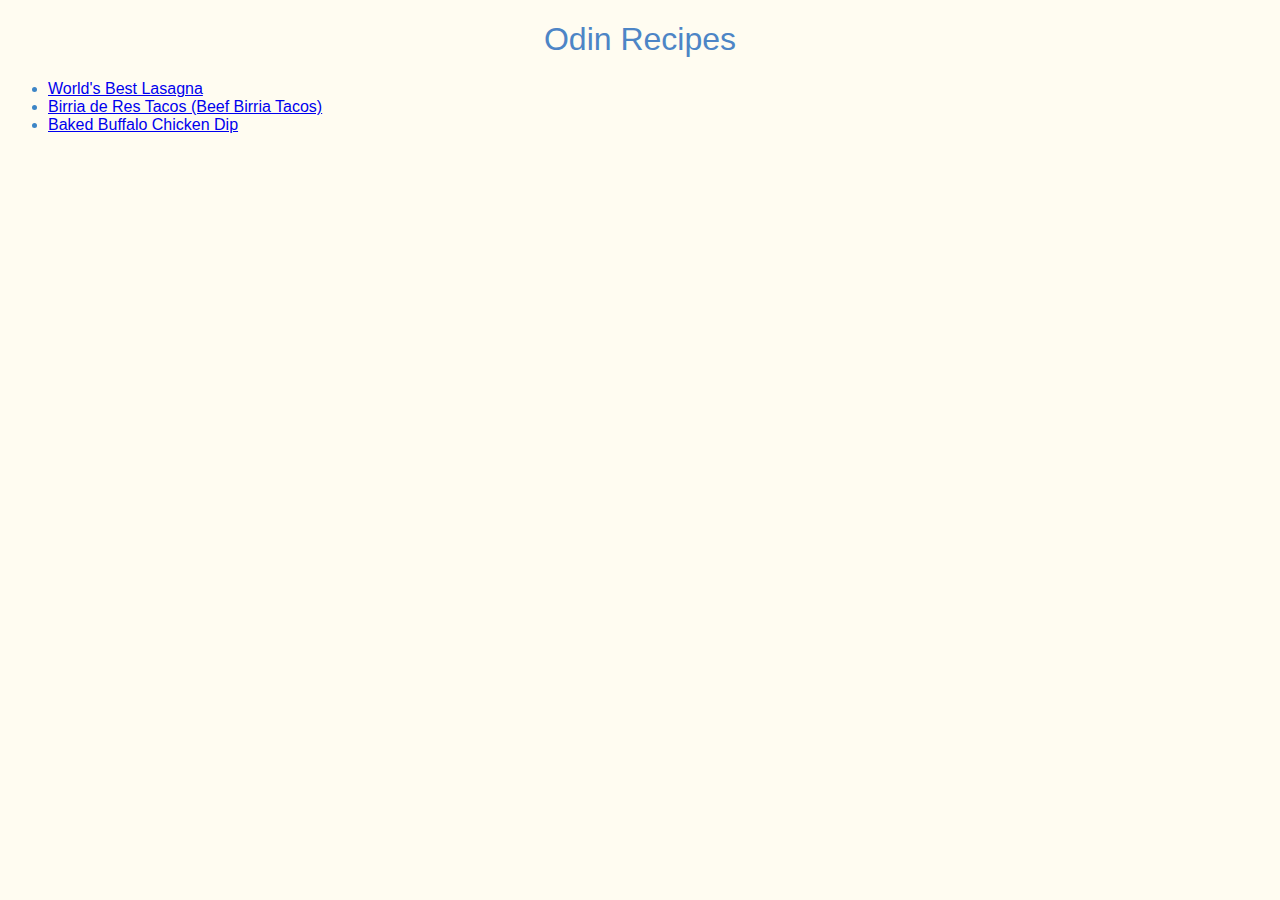
<file: index.html>
<!DOCTYPE html>
<html lang="en">
    <head>
        <meta charset="utf-8">
        <title>Odin Recipe Project</title>
        <link href="styles.css" rel="stylesheet">
    </head>
    <body>
        <h1 class="body-h1">Odin Recipes</h1>
        <div class="recipe-list">
            <ul>
                <li><a href="recipes/lasagna.html">World's Best Lasagna</a></li>
                <li><a href="recipes/tacos.html">Birria de Res Tacos (Beef Birria Tacos)</a></li>
                <li><a href="recipes/chicken_dip.html">Baked Buffalo Chicken Dip</a></li>
            </ul>
        </div>
    </body>
</html>
</file>
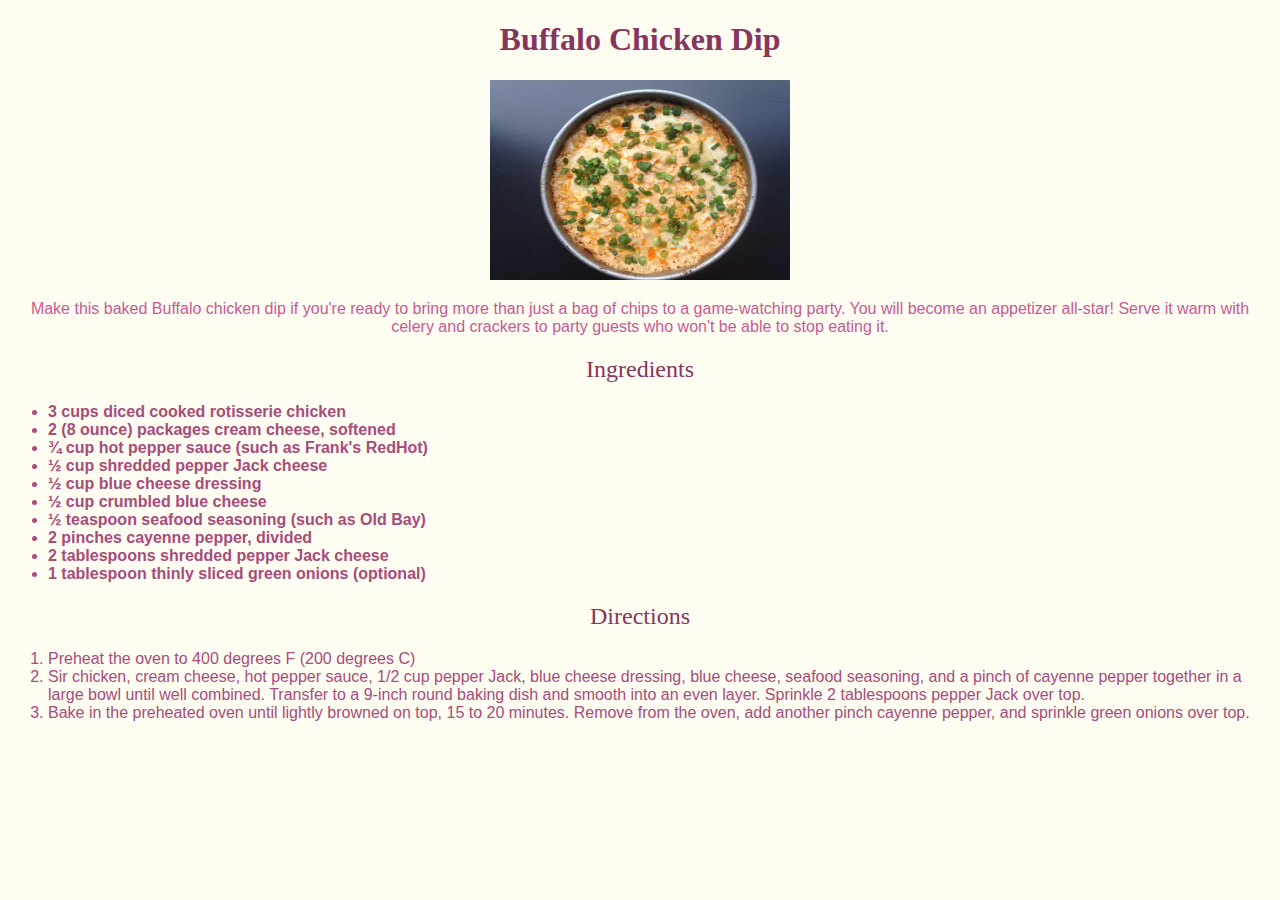
<file: recipes/chicken_dip.html>
<!DOCTYPE html>
<html lang="en">
    <head>
        <meta charset="utf-8">
        <link href="../styles.css" rel="stylesheet">
        <title>Buffalo Chicken Dip</title>
    </head>
    <body>
        <h1 class="dip-h1">Buffalo Chicken Dip</h1>
        <div class="dip-container"> <img class="dip-img" src="./images/chicken_dip.jpg" width="300" height="200" alt="Buffalo Chicken Dip"></div>
        <p class="dip-p"> Make this baked Buffalo chicken dip if you're ready to bring more than just a bag of chips to a game-watching party. You will become an appetizer all-star! Serve it warm with celery and crackers to party guests who won't be able to stop eating it.</p>
        <h2 class="dip-ing">Ingredients</h2>
        <ul class="ding-li">
            <li><strong>3 cups diced cooked rotisserie chicken</strong></li>
            <li><strong>2 (8 ounce) packages cream cheese, softened</strong></li>
            <li><strong>¾ cup hot pepper sauce (such as Frank's RedHot)</strong></li>
            <li><strong>½ cup shredded pepper Jack cheese</strong></li>
            <li><strong>½ cup blue cheese dressing</strong></li>
            <li><strong>½ cup crumbled blue cheese</strong></li>
            <li><strong>½ teaspoon seafood seasoning (such as Old Bay)</strong></li>
            <li><strong>2 pinches cayenne pepper, divided</strong></li>
            <li><strong>2 tablespoons shredded pepper Jack cheese</strong></li>
            <li><strong>1 tablespoon thinly sliced green onions (optional)</strong></li>
            </ul>
            <h2 class="dip-dir">Directions</h2>
            <ol class="dip-lidi">
                <li>Preheat the oven to 400 degrees F (200 degrees C)</li>
                <li>Sir chicken, cream cheese, hot pepper sauce, 1/2 cup pepper Jack, blue cheese dressing, blue cheese, seafood seasoning, and a pinch of cayenne pepper together in a large bowl until well combined. Transfer to a 9-inch round baking dish and smooth into an even layer. Sprinkle 2 tablespoons pepper Jack over top.</li>
                <li>Bake in the preheated oven until lightly browned on top, 15 to 20 minutes. Remove from the oven, add another pinch cayenne pepper, and sprinkle green onions over top.</li>
            </ol>
    </body>
</html>
</file>
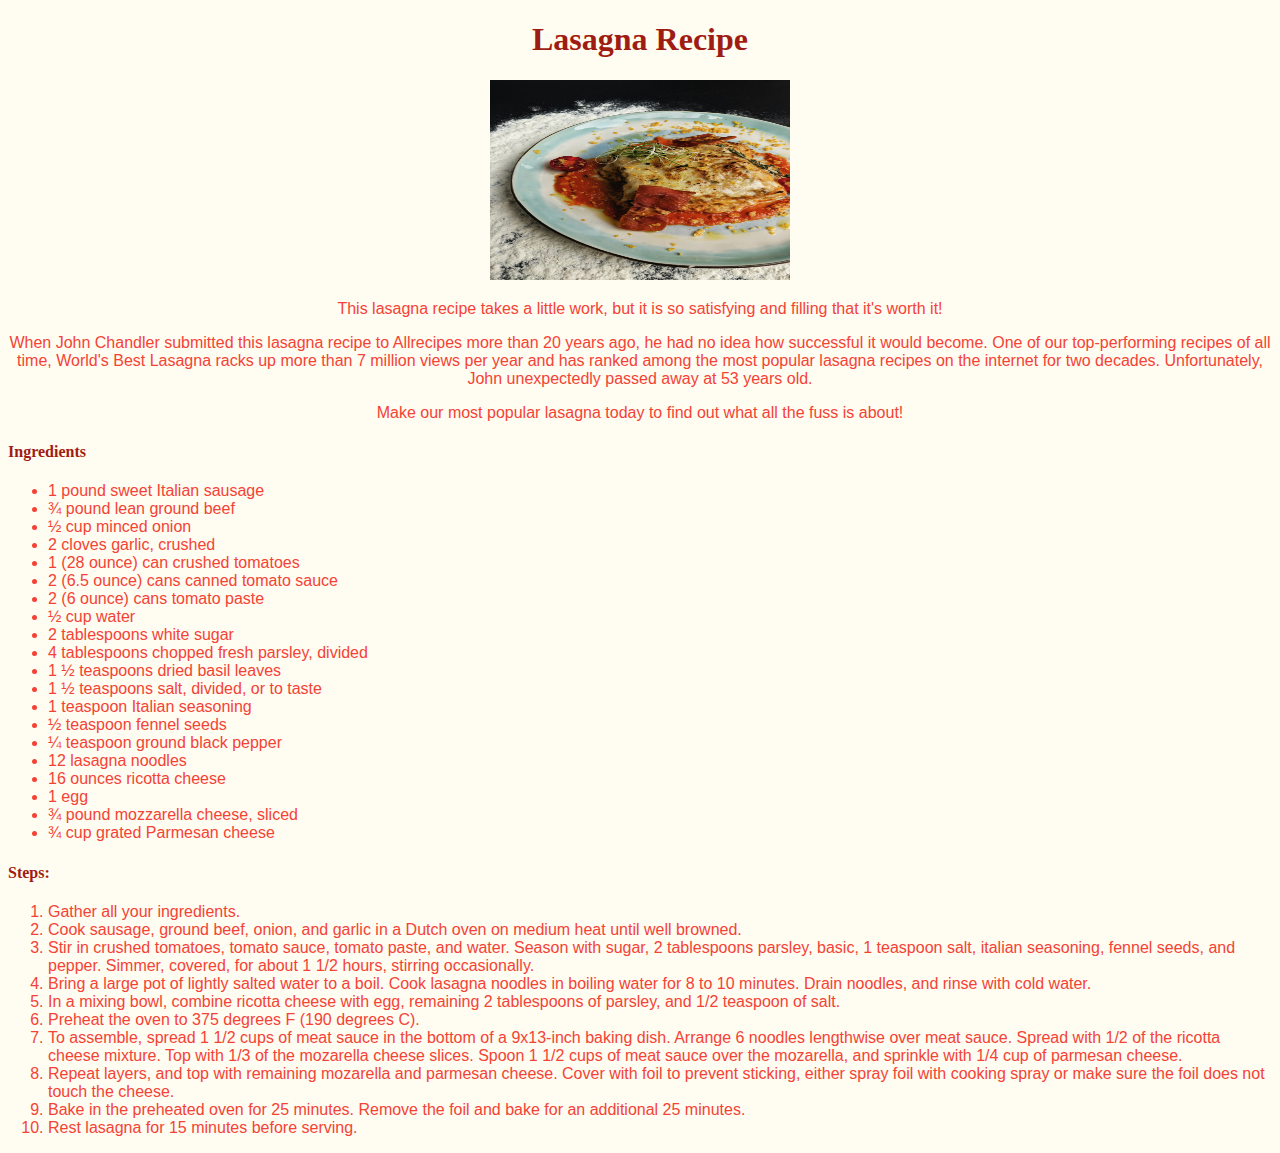
<file: recipes/lasagna.html>
<!DOCTYPE html>
<html lang="en">
    <head>
        <meta charset="utf-8">
        <link href="../styles.css" rel="stylesheet">
        <title>Lasagna Recipe</title>
    </head>
    <body>
        <h1 class="las-rec">Lasagna Recipe</h1>
        <div class="container">
            <img src="./images/lasagna.jpg" alt="picture of lasagna" width="300" height="200">
        </div>
        <div id="lasd-p"><p>This lasagna recipe takes a little work, but it is so satisfying and filling that it's worth it!</p>
            <p>When John Chandler submitted this lasagna recipe to Allrecipes more than 20 years ago, he had no idea how successful it would become. One of our top-performing recipes of all time, World's Best Lasagna racks up more than 7 million views per year and has ranked among the most popular lasagna recipes on the internet for two decades. Unfortunately, John unexpectedly passed away at 53 years old.</p>
            <p>Make our most popular lasagna today to find out what all the fuss is about!</p></div>
        <h4 class="las-ing">Ingredients</h4>
        <ul id="ing-li">
            <li><strong>1 pound sweet Italian sausage</strong></li>
            <li><strong>¾ pound lean ground beef</strong></li>
            <li><strong>½ cup minced onion</strong></li>
            <li><strong>2 cloves garlic, crushed</strong></li>
            <li><strong>1 (28 ounce) can crushed tomatoes</strong></li>
            <li><strong>2 (6.5 ounce) cans canned tomato sauce</strong></li>
            <li><strong>2 (6 ounce) cans tomato paste</strong></li>
            <li><strong>½ cup water</strong></li>
            <li><strong>2 tablespoons white sugar</strong></li>
            <li><strong>4 tablespoons chopped fresh parsley, divided</strong></li>
            <li><strong>1 ½ teaspoons dried basil leaves</strong></li>
            <li><strong>1 ½ teaspoons salt, divided, or to taste</strong></li>
            <li><strong>1 teaspoon Italian seasoning</strong></li>
            <li><strong>½ teaspoon fennel seeds</strong></li>
            <li><strong>¼ teaspoon ground black pepper</strong></li>
            <li><strong>12 lasagna noodles</strong></li>
            <li><strong>16 ounces ricotta cheese</strong></li>
            <li><strong>1 egg</strong></li>
            <li><strong>¾ pound mozzarella cheese, sliced</strong></li>
            <li><strong>¾ cup grated Parmesan cheese</strong></li>
        </ul>
        <h4 class="las-steps">Steps:</h4>
        <ol id="la-stli">
            <li>Gather all your ingredients.</li>
            <li>Cook sausage, ground beef, onion, and garlic in a Dutch oven on medium heat until well browned.</li>
            <li>Stir in crushed tomatoes, tomato sauce, tomato paste, and water. Season with sugar, 2 tablespoons parsley, basic, 1 teaspoon salt, italian seasoning, fennel seeds, and pepper. Simmer, covered, for about 1 1/2 hours, stirring occasionally.</li>
            <li>Bring a large pot of lightly salted water to a boil. Cook lasagna noodles in boiling water for 8 to 10 minutes. Drain noodles, and rinse with cold water.</li>
            <li>In a mixing bowl, combine ricotta cheese with egg, remaining 2 tablespoons of parsley, and 1/2 teaspoon of salt.</li>
            <li>Preheat the oven to 375 degrees F (190 degrees C).</li>
            <li>To assemble, spread 1 1/2 cups of meat sauce in the bottom of a 9x13-inch baking dish. Arrange 6 noodles lengthwise over meat sauce. Spread with 1/2 of the ricotta cheese mixture. Top with 1/3 of the mozarella cheese slices. Spoon 1 1/2 cups of meat sauce over the mozarella, and sprinkle with 1/4 cup of parmesan cheese.</li>
            <li>Repeat layers, and top with remaining mozarella and parmesan cheese. Cover with foil to prevent sticking, either spray foil with cooking spray or make sure the foil does not touch the cheese.</li>
            <li>Bake in the preheated oven for 25 minutes. Remove the foil and bake for an additional 25 minutes.</li>
            <li>Rest lasagna for 15 minutes before serving.</li>
        </ol>
    </body>
</html>
</file>
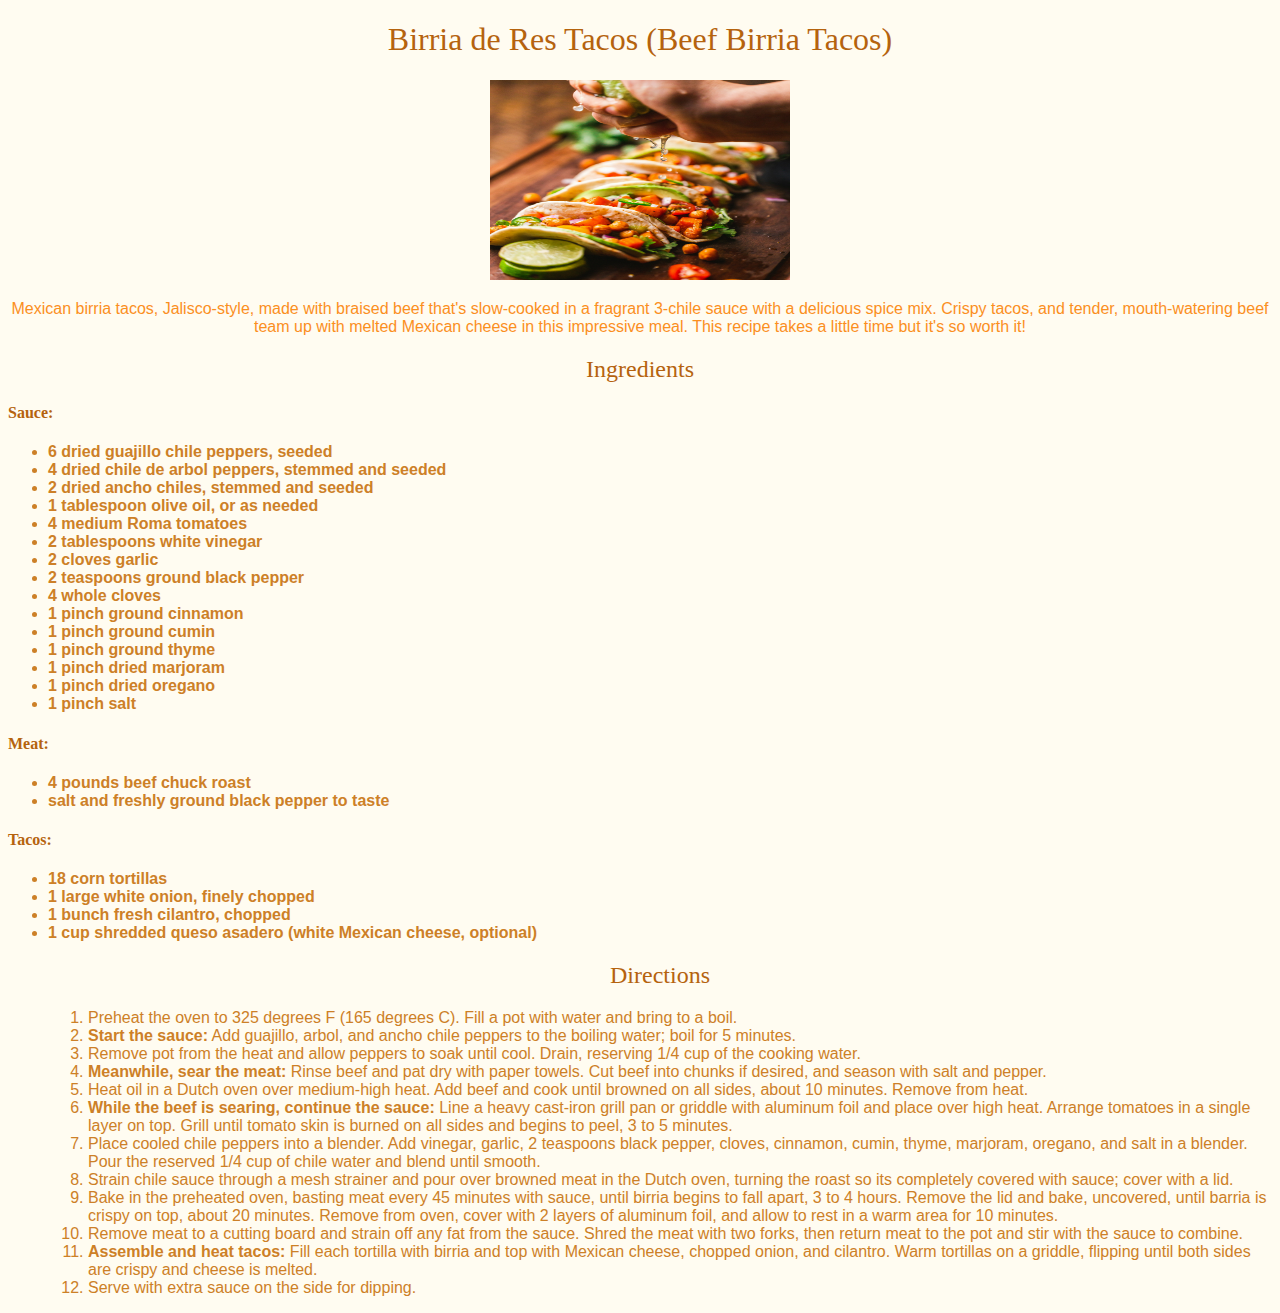
<file: recipes/tacos.html>
<!DOCTYPE html>
<html lang="en">
    <head>
        <meta charset="utf-8">
        <link href="../styles.css" rel="stylesheet">
        <title>Taco Recipe</title>
    </head>
    <body>
        <h1 class="taco-ti">Birria de Res Tacos (Beef Birria Tacos)</h1>
        <div class="taco-img">
            <img src="./images/tacos.jpg" width="300" height="200" alt="tacos">
        </div>
        <p class="tac-p">Mexican birria tacos, Jalisco-style, made with braised beef that's slow-cooked in a fragrant 3-chile sauce with a delicious spice mix. Crispy tacos, and tender, mouth-watering beef team up with melted Mexican cheese in this impressive meal. This recipe takes a little time but it's so worth it!</p>
        <h2 class="tac-ing">Ingredients</h2>
        <h4 class="tac-sauce">Sauce:</h4>
        <ul class="ing-li">
            <li><strong>6 dried guajillo chile peppers, seeded</strong></li>
            <li><strong>4 dried chile de arbol peppers, stemmed and seeded</strong></li>
            <li><strong>2 dried ancho chiles, stemmed and seeded</strong></li>
            <li><strong>1 tablespoon olive oil, or as needed</strong></li>
            <li><strong>4 medium Roma tomatoes</strong></li>
            <li><strong>2 tablespoons white vinegar</strong></li>
            <li><strong>2 cloves garlic</strong></li>
            <li><strong>2 teaspoons ground black pepper</strong></li>
            <li><strong>4 whole cloves</strong></li>
            <li><strong>1 pinch ground cinnamon</strong></li>
            <li><strong>1 pinch ground cumin</strong></li>
            <li><strong>1 pinch ground thyme</strong></li>
            <li><strong>1 pinch dried marjoram</strong></li>
            <li><strong>1 pinch dried oregano</strong></li>
            <li><strong>1 pinch salt</strong></li>
        </ul>
        <h4 class="tac-meat">Meat:</h4>
        <ul class="meat-li">
            <li><strong>4 pounds beef chuck roast</strong></li>
            <li><strong>salt and freshly ground black pepper to taste</strong></li>
        </ul>
        <h4 class="tac-taco">Tacos:</h4>
        <ul class="taco-li">
            <li><strong>18 corn tortillas</strong></li>
            <li><strong>1 large white onion, finely chopped</strong></li>
            <li><strong>1 bunch fresh cilantro, chopped</strong></li>
            <li><strong>1 cup shredded queso asadero (white Mexican cheese, optional)</strong></li>
            <h2 class="dir-tac">Directions</h2>
            <ol class="dir-li">
                <li>Preheat the oven to 325 degrees F (165 degrees C). Fill a pot with water and bring to a boil.</li>
                <li><strong>Start the sauce:</strong> Add guajillo, arbol, and ancho chile peppers to the boiling water; boil for 5 minutes.</li>
                <li>Remove pot from the heat and allow peppers to soak until cool. Drain, reserving 1/4 cup of the cooking water.</li>
                <li><strong>Meanwhile, sear the meat:</strong> Rinse beef and pat dry with paper towels. Cut beef into chunks if desired, and season with salt and pepper.</li>
                <li>Heat oil in a Dutch oven over medium-high heat. Add beef and cook until browned on all sides, about 10 minutes. Remove from heat.</li>
                <li><strong>While the beef is searing, continue the sauce:</strong> Line a heavy cast-iron grill pan or griddle with aluminum foil and place over high heat. Arrange tomatoes in a single layer on top. Grill until tomato skin is burned on all sides and begins to peel, 3 to 5 minutes.</li>
                <li>Place cooled chile peppers into a blender. Add vinegar, garlic, 2 teaspoons black pepper, cloves, cinnamon, cumin, thyme, marjoram, oregano, and salt in a blender. Pour the reserved 1/4 cup of chile water and blend until smooth.</li>
                <li>Strain chile sauce through a mesh strainer and pour over browned meat in the Dutch oven, turning the roast so its completely covered with sauce; cover with a lid.</li>
                <li>Bake in the preheated oven, basting meat every 45 minutes with sauce, until birria begins to fall apart, 3 to 4 hours. Remove the lid and bake, uncovered, until barria is crispy on top, about 20 minutes. Remove from oven, cover with 2 layers of aluminum foil, and allow to rest in a warm area for 10 minutes.</li>
                <li>Remove meat to a cutting board and strain off any fat from the sauce. Shred the meat with two forks, then return meat to the pot and stir with the sauce to combine.</li>
                <li><strong>Assemble and heat tacos:</strong> Fill each tortilla with birria and top with Mexican cheese, chopped onion, and cilantro. Warm tortillas on a griddle, flipping until both sides are crispy and cheese is melted.</li>
                <li>Serve with extra sauce on the side for dipping.</li>
            </ol>
        </ul>
    </body>
</html>
</file>
<file: styles.css>
/* Main Page */
.recipe-list {
    color: #3d85c6;
    font-family: Arial, Helvetica, sans-serif;
    text-align: left;
}
.body-h1 {
    font-family: 'Franklin Gothic Medium', 'Arial Narrow', Arial, sans-serif;
    font-weight: lighter;
    text-align: center;
    color: #4d85c6;
}
body {
    background-color: #fffcf1;
}
/* Lasagna Page */
.las-desc,
.las-steps,
.las-ing {
    color: #9f1c13;
    font-family: Cambria, Cochin, Georgia, Times, 'Times New Roman', serif;
}
.las-rec {
    color: #9f1c13;
    font-family: Cambria, Cochin, Georgia, Times, 'Times New Roman', serif;
    text-align: center;
}
.container, .taco-img {
    text-align: center;
}
img {
    display: inline-block;
}
#lasd-p {
    text-align: center;
}
#lasd-p, #ing-li,
#la-stli {
    color: #f44336;
    font-family: 'Gill Sans', 'Gill Sans MT', Calibri, 'Trebuchet MS', sans-serif;
    font-weight: lighter;
}


/* Taco Page */
.taco-ti, .tac-ing,
.dir-tac {
    font-family: Cambria, Cochin, Georgia, Times, 'Times New Roman', serif;
    color: #b5630e;
    text-align: center;
    font-weight: lighter;
}
.tac-p {
    text-align: center;
    color: #fb8f1e;
    font-family: 'Gill Sans', 'Gill Sans MT', Calibri, 'Trebuchet MS', sans-serif;
}
.tac-sauce, .tac-meat,
.tac-taco {
    color: #b5630e;
    font-family: Cambria, Cochin, Georgia, Times, 'Times New Roman', serif;
}
.ing-li, .meat-li,
.taco-li {
    color: #cd8027;
    font-family: 'Gill Sans', 'Gill Sans MT', Calibri, 'Trebuchet MS', sans-serif;
    text-align: left;
}
/* Chicken Dip Page */
.dip-h1 {
    font-family: Cambria, Cochin, Georgia, Times, 'Times New Roman', serif;
    color: #85365d;
    text-align: center;
}
.dip-container, .dip-img {
    text-align: center;
}
.dip-lidi, .ding-li {
    color: #a64d79;
    font-family: 'Gill Sans', 'Gill Sans MT', Calibri, 'Trebuchet MS', sans-serif;
    text-align: left;
}
.dip-p {
    text-align: center;
    color: #c65b91;
    font-family: 'Gill Sans', 'Gill Sans MT', Calibri, 'Trebuchet MS', sans-serif;
}
.dip-ing, .dip-dir {
    font-family: Cambria, Cochin, Georgia, Times, 'Times New Roman', serif;
    text-align: center;
    color:#85365d;
    font-weight: lighter;
}
</file>
